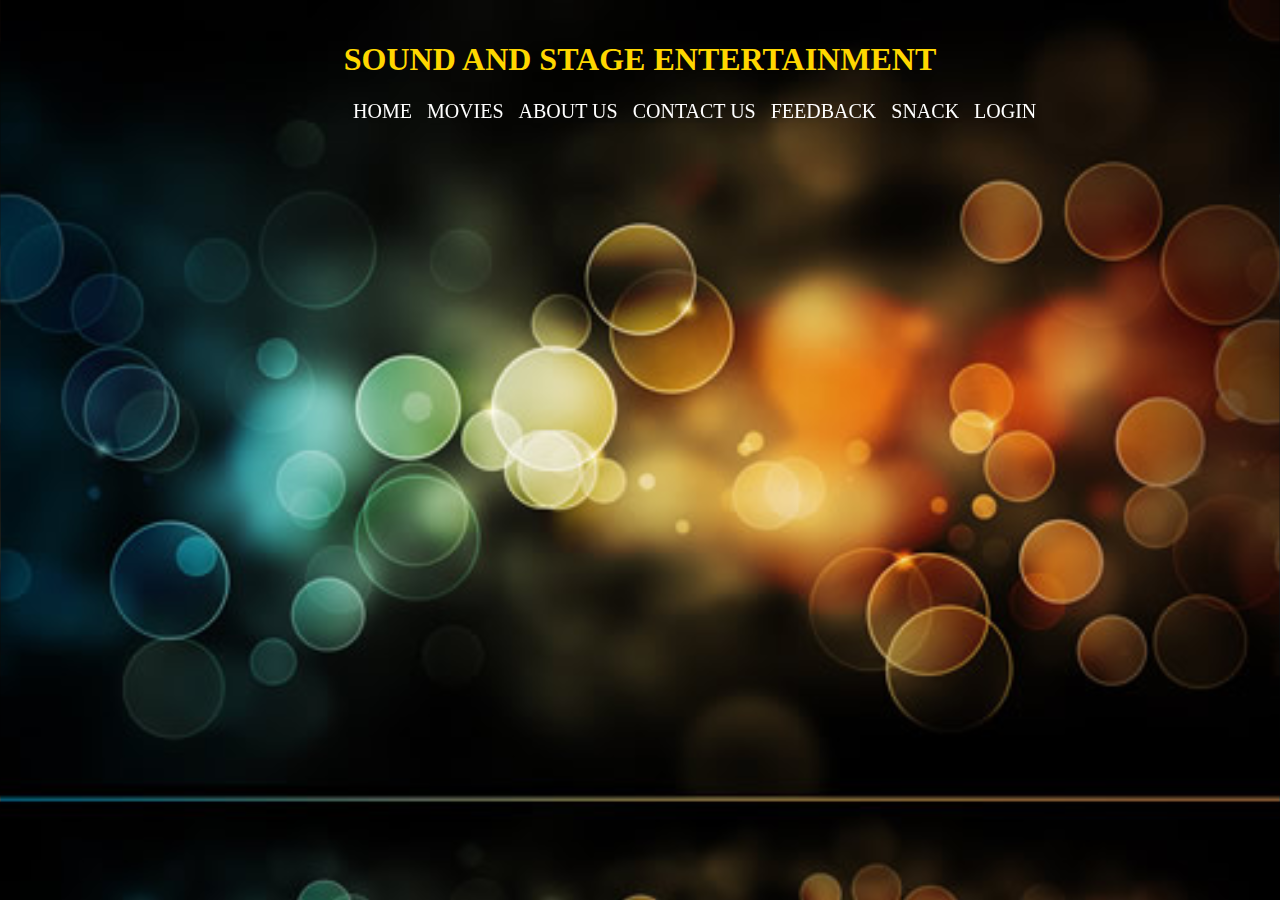
<file: web/index.html>
<!DOCTYPE html>
<!--
To change this license header, choose License Headers in Project Properties.
To change this template file, choose Tools | Templates
and open the template in the editor.
-->

      
<html>
    <head>
        <link type="text/css" rel="stylesheet" href="stylesheet.css"/>
        <title>SSE
        </title>
        <meta charset="UTF-8">
        <meta name="viewport" content="width=device-width, initial-scale=1.0">
    </head>
    <body>

        
        <div id="1" class="glow">
            
          <h1> SOUND AND STAGE ENTERTAINMENT</h1>
         
        </div>
        
            
        <div id="header">
            <div id="navbar">
                             
                <ul>
                <li><a class="glow" href="index.html" style="color: #FFFFFF">HOME</a></li>
                <li><a class="glow" href="Movies.html" style="color: #FFFFFF">MOVIES</a></li>
                <li><a class="glow" href="AboutUs.html" style="color: #FFFFFF">ABOUT US</a></li>
                <li><a class="glow" href="ContactUs.html" style="color: #FFFFFF" >CONTACT US</a></li>
                <li><a class="glow" href="Feedback.html" style="color: #FFFFFF">FEEDBACK</a></li>
                  <li><a class="glow" href="Snack.html" style="color: #FFFFFF">SNACK</a></li>          
                 <li><a class="glow" href="login.html" style="color: #FFFFFF">LOGIN</a></li>

            </ul>
            </div>
            </div>
        <marquee behaviour="alternate" width="1330px" height="400px">
        <img src="031-theatre-platea-ranks.jpg" height="500px" width="600px" />
        <img src="NewtonNHS-Theatre1_sma.jpg" height="500px" width="600px"/>
        <img src="2013-01-08_sss-friedman_075.jpg" height="500px" width="600px"/>
        <img src="sacramento-community-theator.jpg" height="500px" width="600px"/>
        <img src="final1.jpg" height="500px" width="600px"/>
        <img src="za_koenji_13.jpg" height="500px" width="600px"/>
        <img src="final-destination-animated-poster.gif" height="500px" width="600px"/>
        <img src="theatre-faces-1.jpg" height="500px" width="600px"/>
        <img src="harry-potter.jpg.png" height="500px" width="600px"/>

        
         </marquee>

    
        
    </body>
</html>
</file>
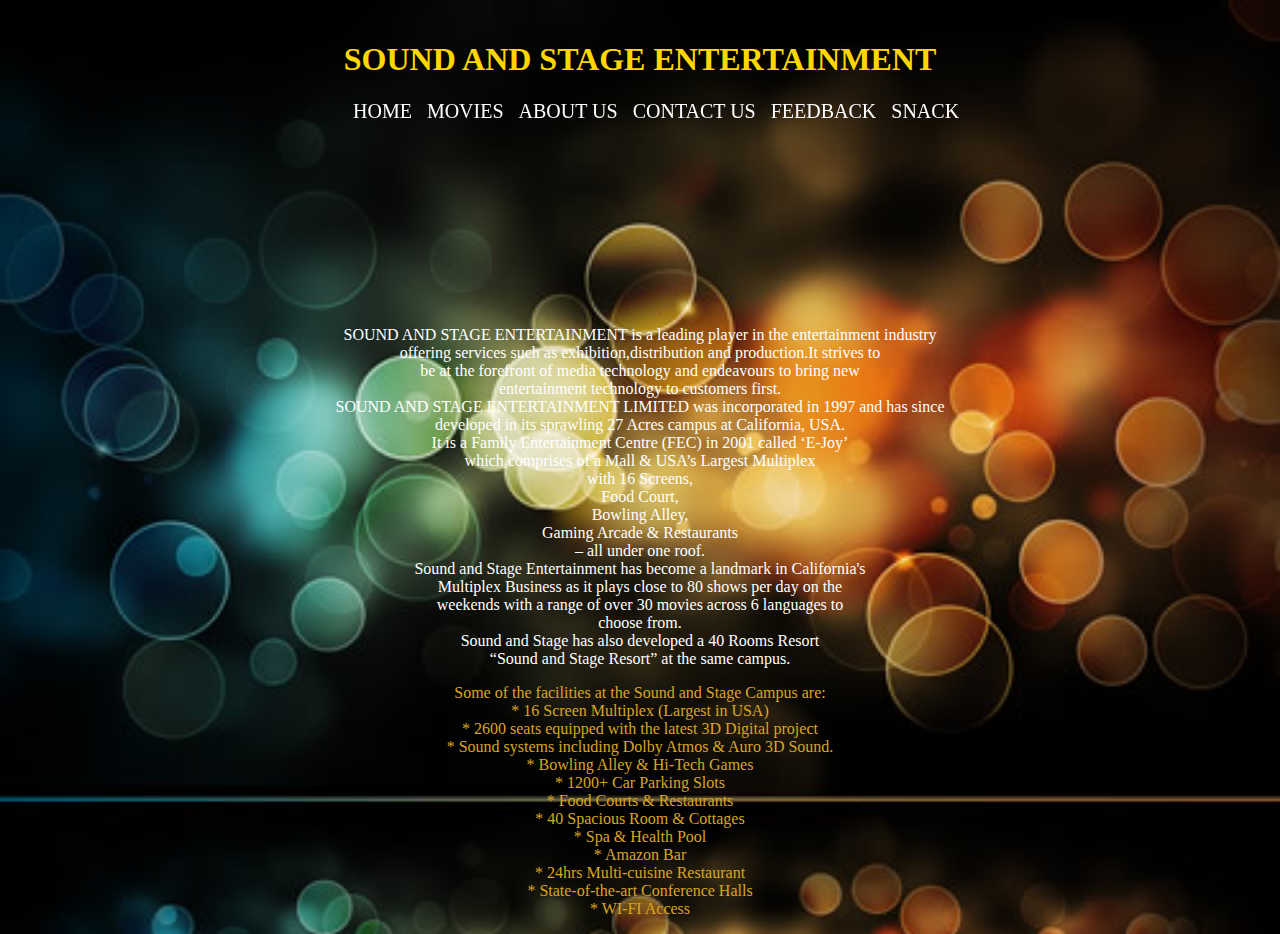
<file: web/AboutUs.html>
<!DOCTYPE html>
<!--
To change this license header, choose License Headers in Project Properties.
To change this template file, choose Tools | Templates
and open the template in the editor.
-->
<html>
    <head>
        <link rel="stylesheet" href="stylesheet.css" type="text/css"/>
 <title>ABOUT US</title>
        <meta charset="UTF-8">
        <meta name="viewport" content="width=device-width, initial-scale=1.0">
    </head>
    <body>
         <div id="1" class="glow">
            
          <h1> SOUND AND STAGE ENTERTAINMENT</h1>
         
        </div>
        
            
        <div id="header">
            <div id="navbar">
                             
                <ul>
                <li><a class="glow" href="index.html" style="color: #FFFFFF">HOME</a></li>
                <li><a class="glow" href="Movies.html" style="color: #FFFFFF">MOVIES</a></li>
                <li><a class="glow" href="AboutUs.html" style="color: #FFFFFF">ABOUT US</a></li>
                <li><a class="glow" href="ContactUs.html" style="color: #FFFFFF" >CONTACT US</a></li>
                <li><a class="glow" href="Feedback.html" style="color: #FFFFFF">FEEDBACK</a></li>
                            <li><a class="glow" href="Snack.html" style="color: #FFFFFF">SNACK</a></li>

            </ul>
            </div></div>
    <section>
        <div class="clear">&nbsp;</div>
        <p style="color:white;alignment-adjust:ideographic;text-align-last:center">
             SOUND AND STAGE ENTERTAINMENT is a leading player in the entertainment industry<br>
             offering services such as exhibition,distribution and production.It strives to <br>
             be at the forefront of media technology and endeavours to bring new <br>
             entertainment technology to customers first.<br>
             SOUND AND STAGE ENTERTAINMENT LIMITED was incorporated in 1997 and has since<br>
             developed in its sprawling 27 Acres campus at California, USA.<br>  
             It is a Family Entertainment Centre (FEC) in 2001 called ‘E-Joy’<br> 
             which comprises of a Mall & USA’s Largest Multiplex <br>
             with 16 Screens,<br>
             Food Court,<br>
             Bowling Alley,<br>
             Gaming Arcade & Restaurants<br>
             – all under one roof.<br>
             Sound and Stage Entertainment has become a landmark in California's <br> 
             Multiplex Business as it plays close to 80 shows per day on the <br>
             weekends with a range of over 30 movies across 6 languages to<br>
             choose from.<br>
             Sound and Stage has also developed a 40 Rooms Resort <br>
             “Sound and Stage Resort” at the same campus.<br></p>
        <p style="color:goldenrod;text-align-last:center">Some of the facilities at the Sound and Stage Campus are:<br>
        *  16 Screen Multiplex (Largest in USA)<br>
        * 2600 seats equipped with the latest 3D Digital project<br>
        * Sound systems including Dolby Atmos & Auro 3D Sound.<br>
        * Bowling Alley & Hi-Tech Games<br>
        * 1200+ Car Parking Slots<br>
        * Food Courts  & Restaurants<br>
        * 40 Spacious Room & Cottages<br>
        * Spa & Health Pool<br>
        * Amazon Bar<br>
        * 24hrs Multi-cuisine Restaurant<br>
        * State-of-the-art Conference Halls<br>
        * WI-FI Access<br>
        </p>
    </section></body>
</html>
</file>
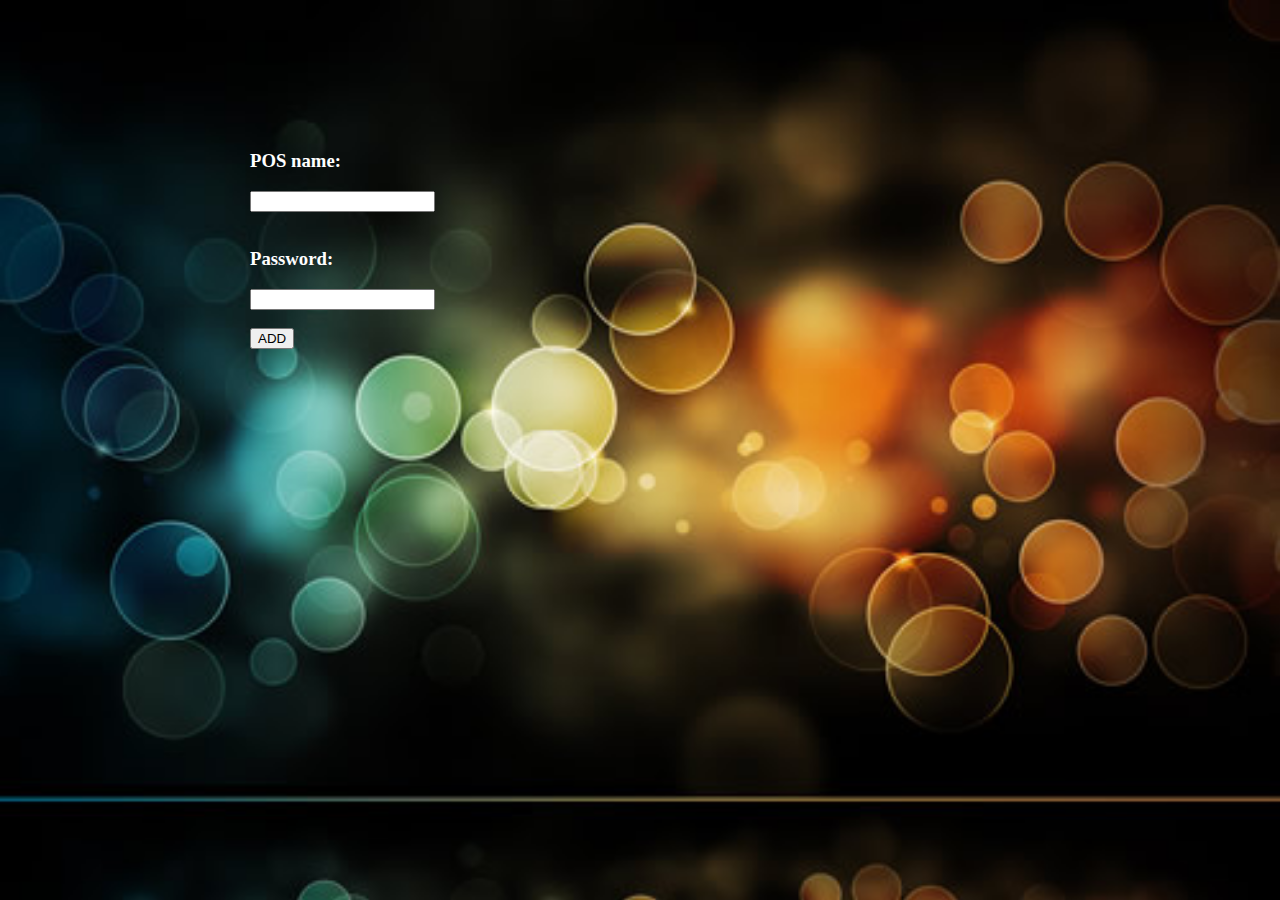
<file: web/addpos.html>
<!DOCTYPE html>
<!--
To change this license header, choose License Headers in Project Properties.
To change this template file, choose Tools | Templates
and open the template in the editor.
-->
<html>
    <head>
        <title>addpos</title>
        <link type="text/css" rel="stylesheet" href="stylesheet.css" />
         <link type="text/css" rel="stylesheet" href="css3.css"/>
        <meta charset="UTF-8">
        <meta name="viewport" content="width=device-width, initial-scale=1.0">
    </head>
    <body background="wallpaper-2.jpg">
        <div><form action="addposformread.jsp">
                <h3 style="color:white">POS name:</h3>
<input type="text" name="posname" >
<br>
<br>

<h3 style="color:white">Password:</h3>
<input type="password" name="pwd" >
<br><br>
<input type="submit" value="ADD">
</form></div>
    </body>
</html>
</file>
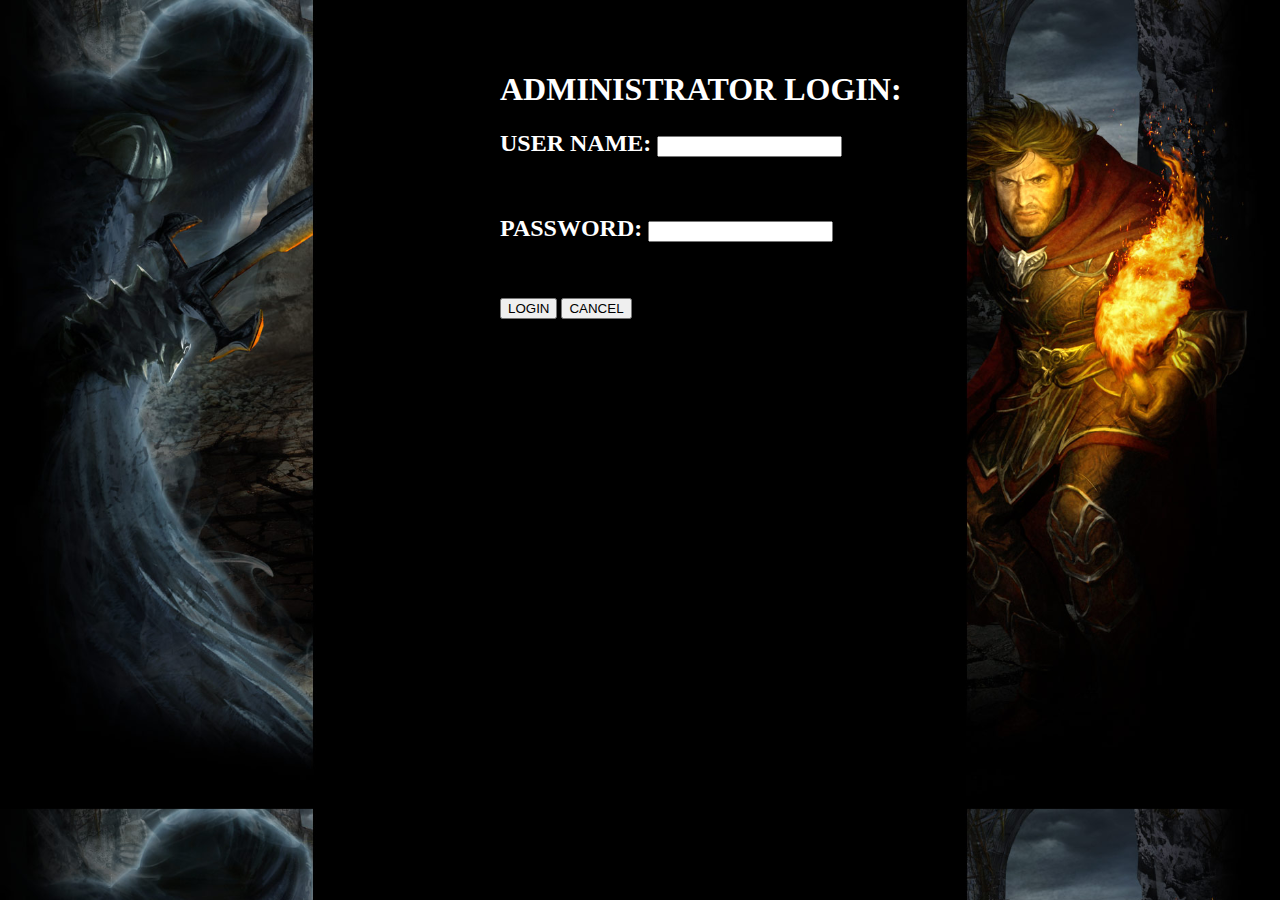
<file: web/adminlogin.html>
<!DOCTYPE html>
<!--
To change this license header, choose License Headers in Project Properties.
To change this template file, choose Tools | Templates
and open the template in the editor.
-->
<html>
    <head>
        <title>Admin Login</title>
        <link type="text/css" rel="stylesheet" href="adminlogin.css"/>
        <meta charset="UTF-8">
        <meta name="viewport" content="width=device-width, initial-scale=1.0">
    </head>
    <body><form action="admin" method="post">
        <h1><font color="white">ADMINISTRATOR LOGIN:</font></h1>
        
        <div id="4">
            <h2><font color="white">USER NAME: <input type="text" name="uname"></font>
           </h2>
            <br>
            <h2><font color="white">PASSWORD: <input type="password" name="pwd"></font></h2>
            
            
            
        </div>
        <br>
        <br>
        <input type="submit" value="LOGIN">
        
        
        
        <input type="submit" value="CANCEL">
        </form>
    </body>
</html>
</file>
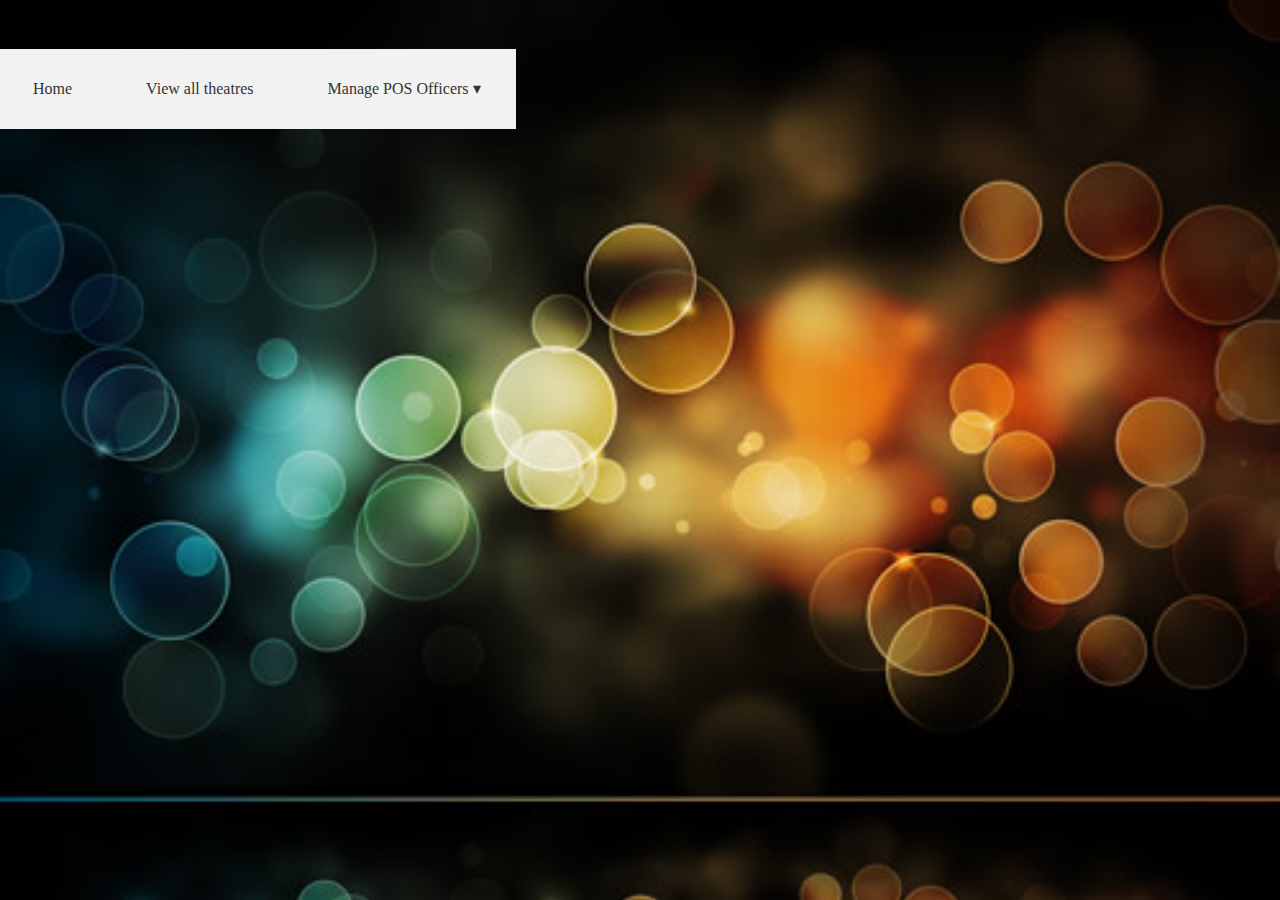
<file: web/adminoptions.html>
<!DOCTYPE html>
<html lang="en">
<head>
    <link rel="stylesheet" type="text/css" href="stylesheet.css" />
<meta charset="utf-8">
<title>Admin options</title>
<style type="text/css">
    ul{
        padding: 0;
        list-style: none;
        background: #f2f2f2;
        
    }
    ul li{
        display: inline-block;
        position: relative;
        line-height: 50px;
        text-align: left;
    }
    ul li a{
        display: block;
        padding: 10px 30px;
        color: #333;
        text-decoration: none;
    }
    ul li a:hover{
        color: white;
        background: black;
    }
    ul li ul.dropdown{
        min-width: 125px; /* Set width of the dropdown */
        background: black;
        display: none;
        position: absolute;
        z-index: 999;
        left: 0;
    }
    ul li:hover ul.dropdown{
        display: block;	/* Display the dropdown */
    }
    ul li ul.dropdown li{
        display: block;
    }
    #1{
        margin-top: 30px;
    }
</style>
</head>
<body background="wallpaper-2.jpg">
    <h3>Welcome Admin!!!</h3>
    <div id="1">
    <ul>
        <li><a href="index.html">Home</a></li>
        <li><a href="viewtheatre.jsp">View all theatres</a></li>
        <li>
            <a href="#">Manage POS Officers &#9662;</a>
            <ul class="dropdown">
                <li><a href="addpos.html">Add officer</a></li>
                <li><a href="delpos.html">Delete officer</a></li>
                <li><a href="viewpos.jsp">View all officers</a></li>
            </ul>
        </li>
      
    </ul></div>
    <p></p>
</body>
</html>
</file>
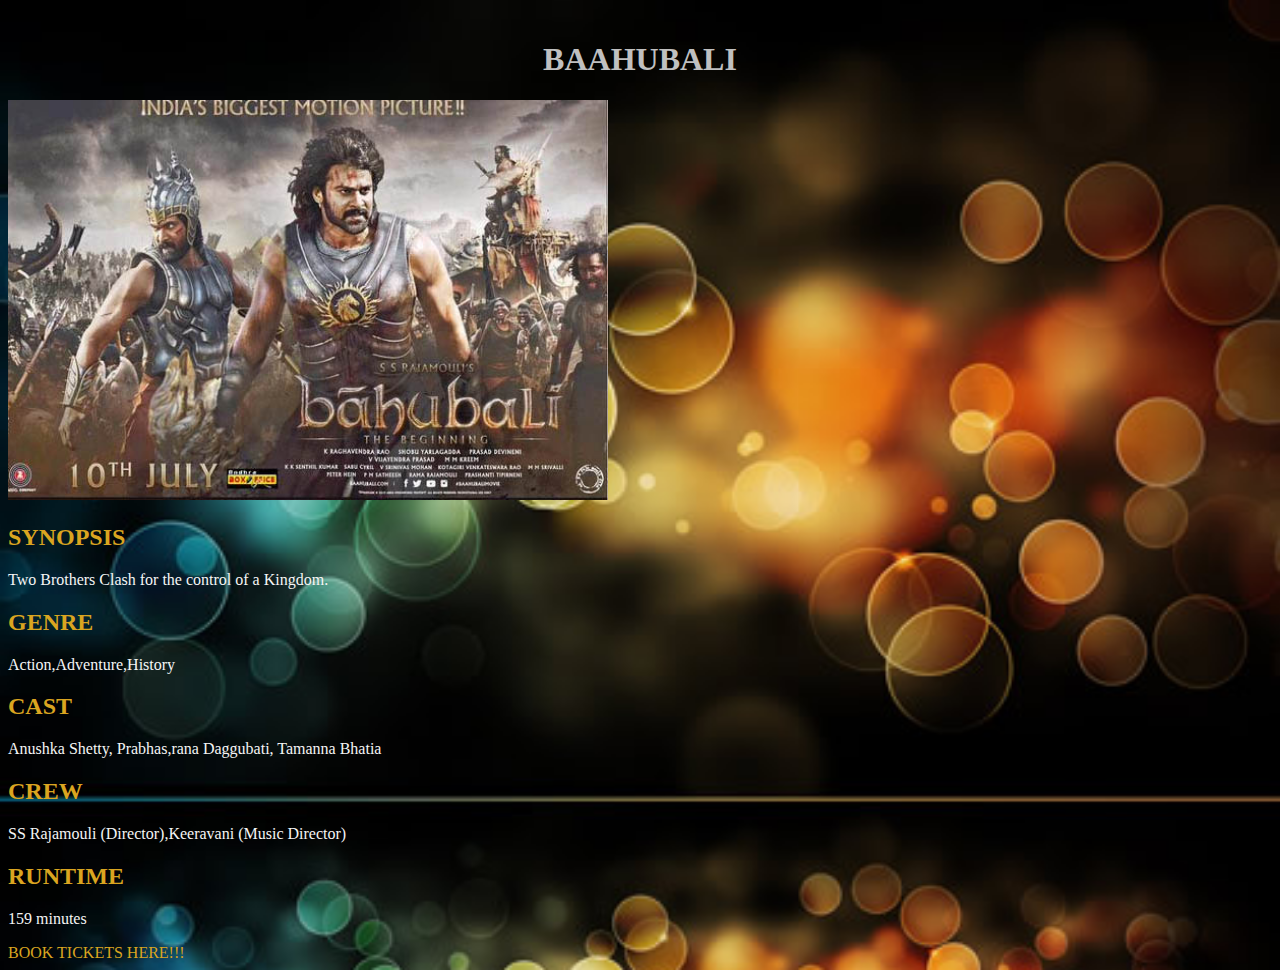
<file: web/bahubali.html>
<!DOCTYPE html>
<!--
To change this license header, choose License Headers in Project Properties.
To change this template file, choose Tools | Templates
and open the template in the editor.
-->
<html>
    <head> 
        <link rel="stylesheet" href="stylesheet.css" type="text/css"/>
        <title>TODO supply a title</title>
        <meta charset="UTF-8">
        <meta name="viewport" content="width=device-width, initial-scale=1.0">
    </head>
    <body>
        <h1 style="color:silver"><strong>BAAHUBALI</strong></h1>
        <img src="baahubali-movie-posters.jpg" alt="movie" height="400px" width="600px"/>
        <h2 style="color:goldenrod">SYNOPSIS</h2>
        <p style="color:whitesmoke">Two Brothers Clash for the control of a Kingdom.</p>
                <h2 style="color:goldenrod">GENRE</h2>
        <p style="color:whitesmoke">Action,Adventure,History</p>
                <h2 style="color:goldenrod">CAST</h2>
                <p style="color:whitesmoke">Anushka Shetty, Prabhas,rana Daggubati, Tamanna Bhatia</p>
                <h2 style="color:goldenrod">CREW</h2>
                <p style="color:whitesmoke">SS Rajamouli (Director),Keeravani (Music Director)</p>
                <h2 style="color:goldenrod">RUNTIME</h2>
                <p style="color:whitesmoke">159 minutes</p>
                <a style="color:goldenrod;text-decoration:none" href="seating.html">BOOK TICKETS HERE!!!</a>

    </body>
</html>
</file>
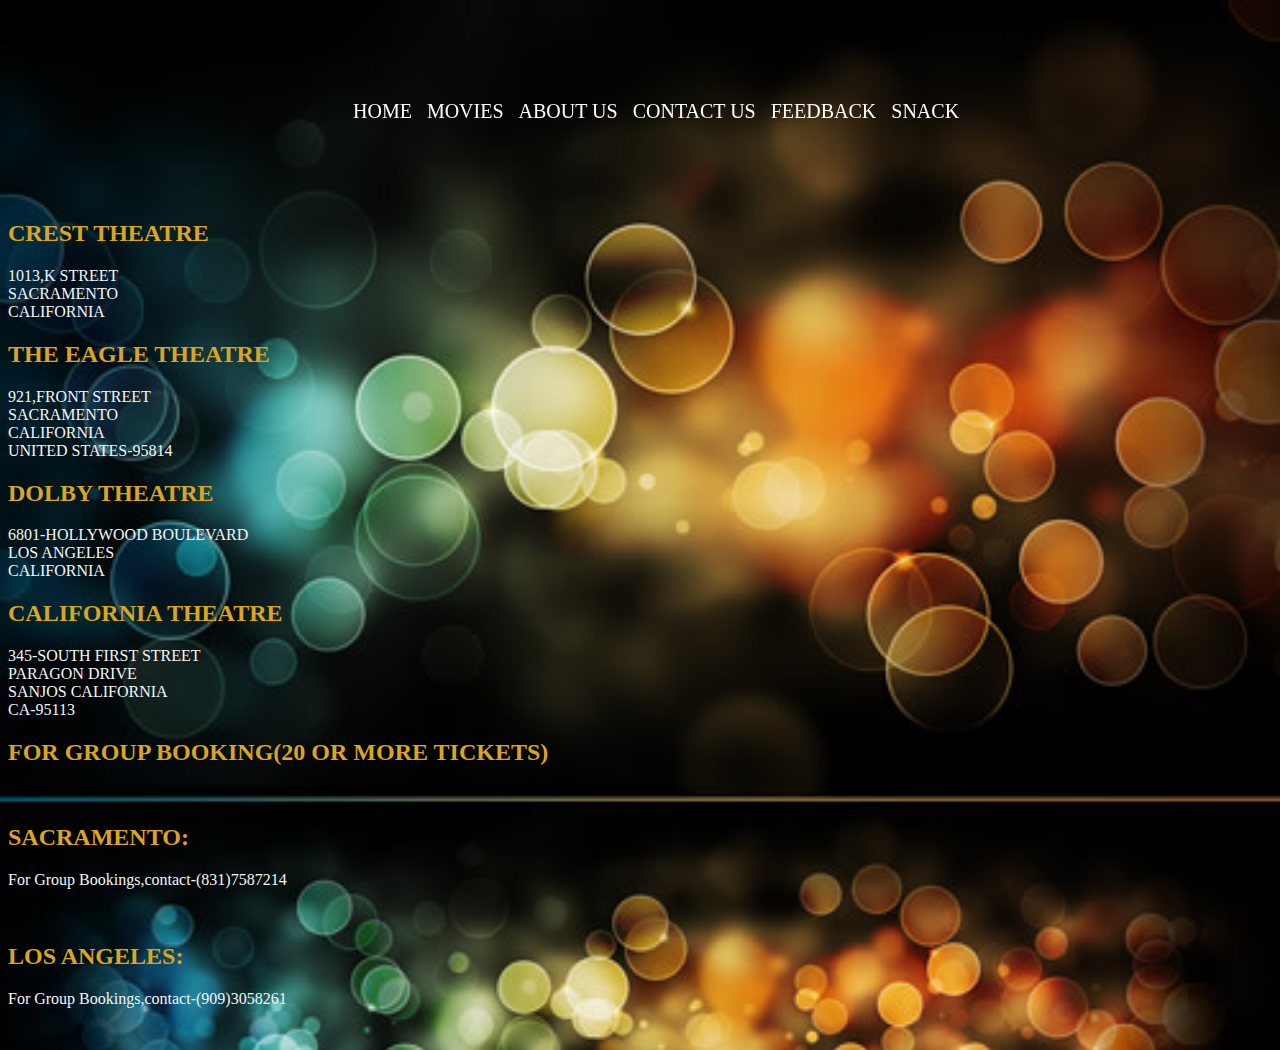
<file: web/ContactUs.html>
<!DOCTYPE html>
<!--
To change this license header, choose License Headers in Project Properties.
To change this template file, choose Tools | Templates
and open the template in the editor.
-->
<html>
    <head>        
        <link rel="stylesheet" href="stylesheet.css" type="text/css"/>
        <title>CONTACT US</title>
        <meta charset="UTF-8">
        <meta name="viewport" content="width=device-width, initial-scale=1.0">
    </head>
    <body>
        
            
        <div id="header">
            <div id="navbar">
                             
                <ul>
                <li><a class="glow" href="index.html" style="color: #FFFFFF">HOME</a></li>
                <li><a class="glow" href="Movies.html" style="color: #FFFFFF">MOVIES</a></li>
                <li><a class="glow" href="AboutUs.html" style="color: #FFFFFF">ABOUT US</a></li>
                <li><a class="glow" href="ContactUs.html" style="color: #FFFFFF" >CONTACT US</a></li>
                <li><a class="glow" href="Feedback.html" style="color: #FFFFFF">FEEDBACK</a></li>
                                        <li><a class="glow" href="Snack.html" style="color: #FFFFFF">SNACK</a></li>

                </ul>
            </div></div>
       
        <h2 style="color:goldenrod;padding-top:200px"><strong>CREST THEATRE</strong></h2>
        <p style="color:whitesmoke">1013,K STREET<br>
            SACRAMENTO<br>
            CALIFORNIA<br></p>
        <h2 style="color:goldenrod"><strong>THE EAGLE THEATRE</strong></h2>
        <p style="color:whitesmoke">921,FRONT STREET<br>
            SACRAMENTO<br>
            CALIFORNIA<br>
            UNITED STATES-95814<br></p>
        <h2 style="color:goldenrod"><strong>DOLBY THEATRE</strong></h2>
        <p style="color:whitesmoke">6801-HOLLYWOOD BOULEVARD<br>
            LOS ANGELES<br>
            CALIFORNIA<br></p>
        <h2 style="color:goldenrod"><strong>CALIFORNIA THEATRE</strong></h2>
        <p style="color:whitesmoke">345-SOUTH FIRST STREET<br>
            PARAGON DRIVE<br>
            SANJOS CALIFORNIA<br>
            CA-95113</p>
        <h2 style="color:goldenrod"><strong>FOR GROUP BOOKING(20 OR MORE TICKETS)</strong></h2><br>
            <h2 style="color:goldenrod"><strong> SACRAMENTO:</strong><br></h2>
        <p style="color:whitesmoke">For Group Bookings,contact-(831)7587214</p><br>
        <h2 style="color:goldenrod"><strong>LOS ANGELES:</strong><br></h2>
        <p style="color:whitesmoke">For Group Bookings,contact-(909)3058261</p><br>
         
    </body>
</html>
</file>
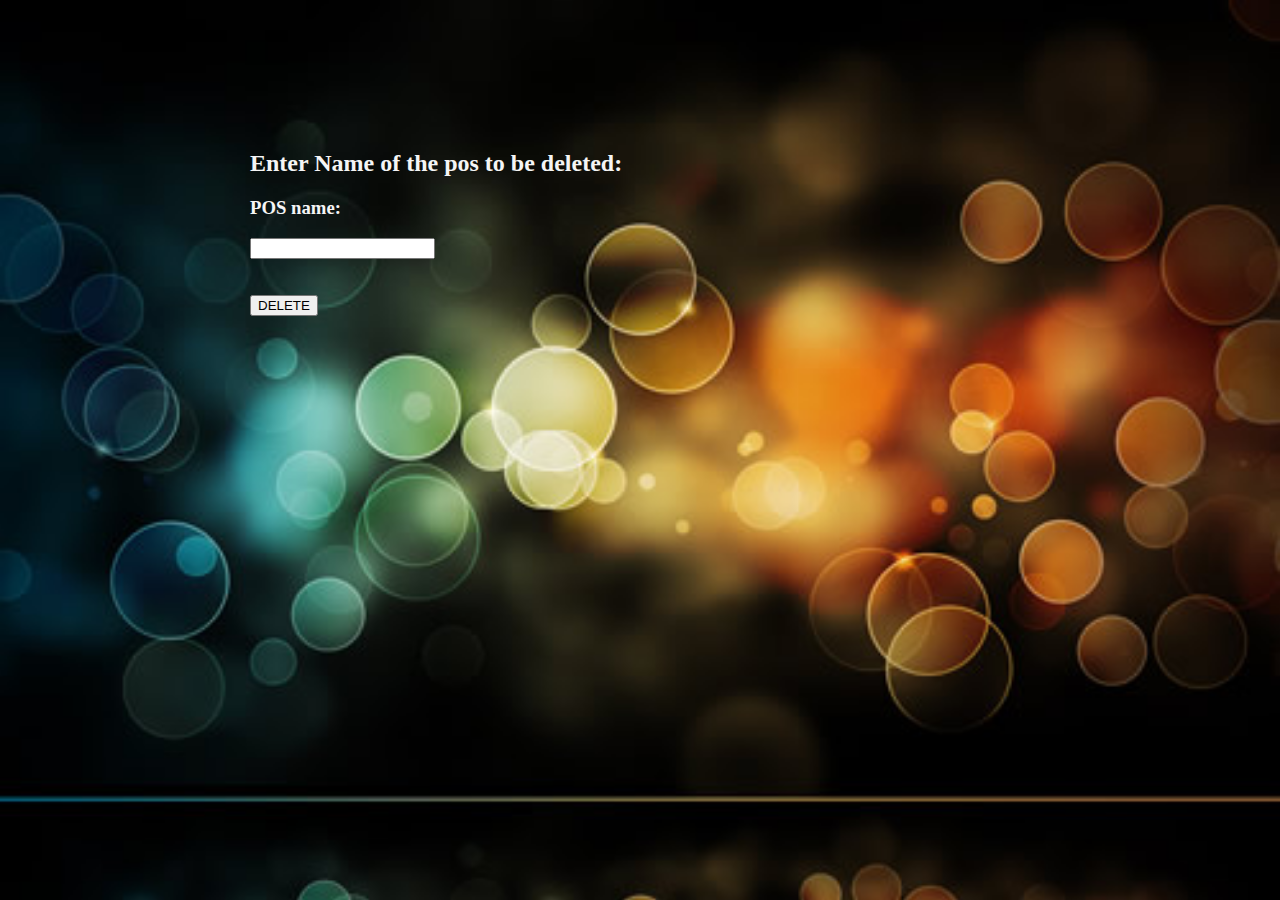
<file: web/delpos.html>
<!DOCTYPE html>
<!--
To change this license header, choose License Headers in Project Properties.
To change this template file, choose Tools | Templates
and open the template in the editor.
-->
<html>
    <head><link rel="stylesheet" type="text/css" href="stylesheet.css" />
        <title>deletepos</title>
        
         <link type="text/css" rel="stylesheet" href="css3.css"/>
        <meta charset="UTF-8">
        <meta name="viewport" content="width=device-width, initial-scale=1.0">
    </head>
    <body background="wallpaper-2.jpg">
        <h2 style="color:whitesmoke">Enter Name of the pos to be deleted:</h2>
        <div><form action="delpos.jsp">
                <h3 style="color:whitesmoke">POS name:</h3>
<input type="text" name="posname" >
<br>
<br>

<br>
<input type="submit" value="DELETE">
</form></div>
    </body>
</html>
</file>
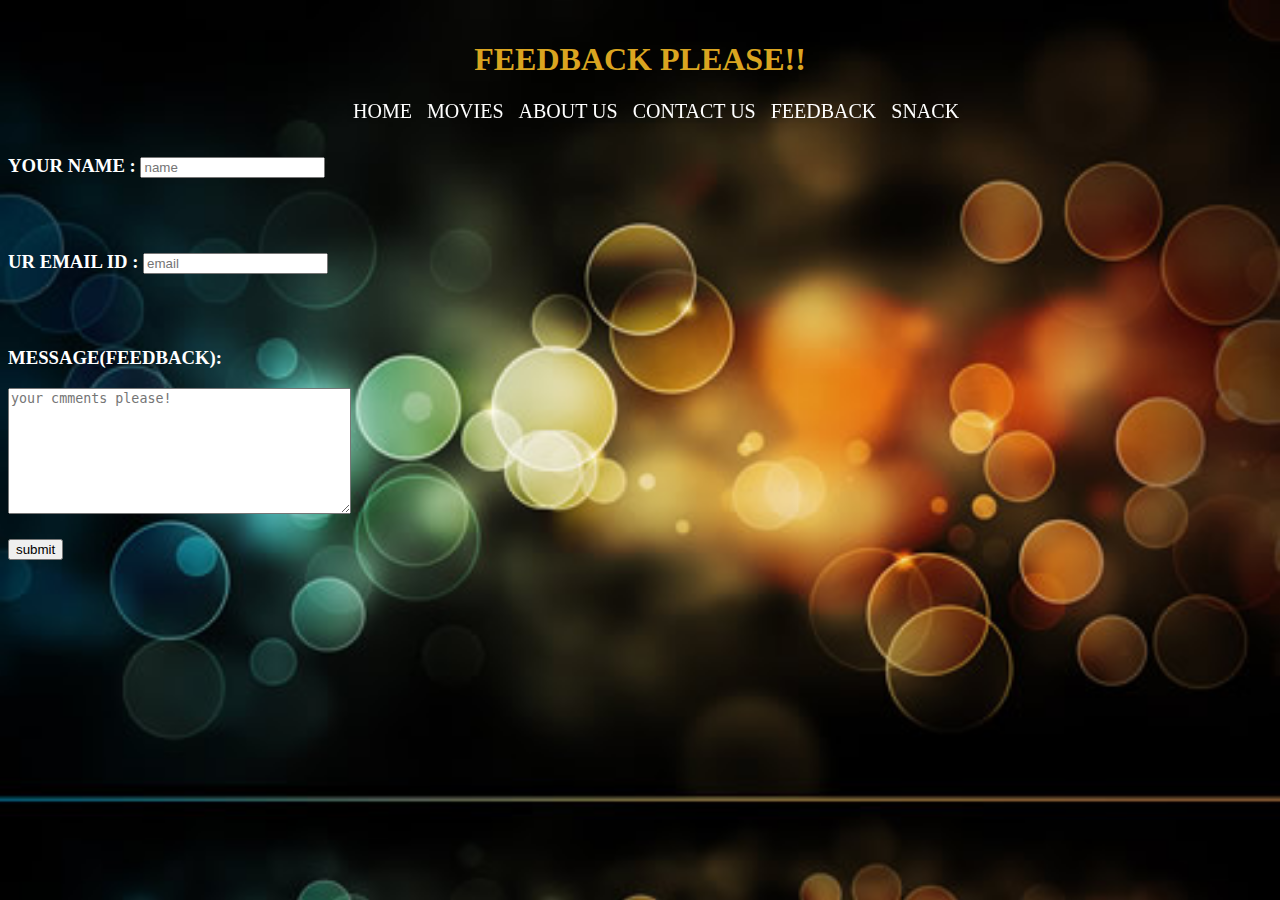
<file: web/Feedback.html>
<!DOCTYPE html>
<!--
To change this license header, choose License Headers in Project Properties.
To change this template file, choose Tools | Templates
and open the template in the editor.
-->
<html>
    <head>  
        <link rel="stylesheet" href="stylesheet.css" type="text/css"/>

        <title>FEEDBACK</title>
        <meta charset="UTF-8">
        <meta name="viewport" content="width=device-width, initial-scale=1.0">
    </head>
    <body>
        <div id="header">
            <div id="navbar">
                             
                <ul>
                <li><a class="glow" href="index.html" style="color: #FFFFFF">HOME</a></li>
                <li><a class="glow" href="Movies.html" style="color: #FFFFFF">MOVIES</a></li>
                <li><a class="glow" href="AboutUs.html" style="color: #FFFFFF">ABOUT US</a></li>
                <li><a class="glow" href="ContactUs.html" style="color: #FFFFFF" >CONTACT US</a></li>
                <li><a class="glow" href="Feedback.html" style="color: #FFFFFF">FEEDBACK</a></li>
                                        <li><a class="glow" href="Snack.html" style="color: #FFFFFF">SNACK</a></li>

                </ul>
            </div></div>
        <form action="serv1" method="post">
            <h1 style="color:goldenrod;font-family:Sans Seriff" >FEEDBACK PLEASE!!</h1><br><br>
            <h3 style="color:white"          ><strong>YOUR  NAME                                              :</strong>                 <input type="text" name="name" placeholder="name" required/></h3><br><br>
            <h3 style="color:white"><strong> UR EMAIL ID                                          :</strong>                     <input type="email" name="email" placeholder="email" required /></h3><br><br>
            <h3 style="color:white"><strong> MESSAGE(FEEDBACK):</strong></h3>     <textarea rows="8" cols="40" name="feedbak" placeholder="your cmments please!" required></textarea>
        <h3><input type="submit" value="submit" /></h3>
        </form>
    </body>
</html>
</file>
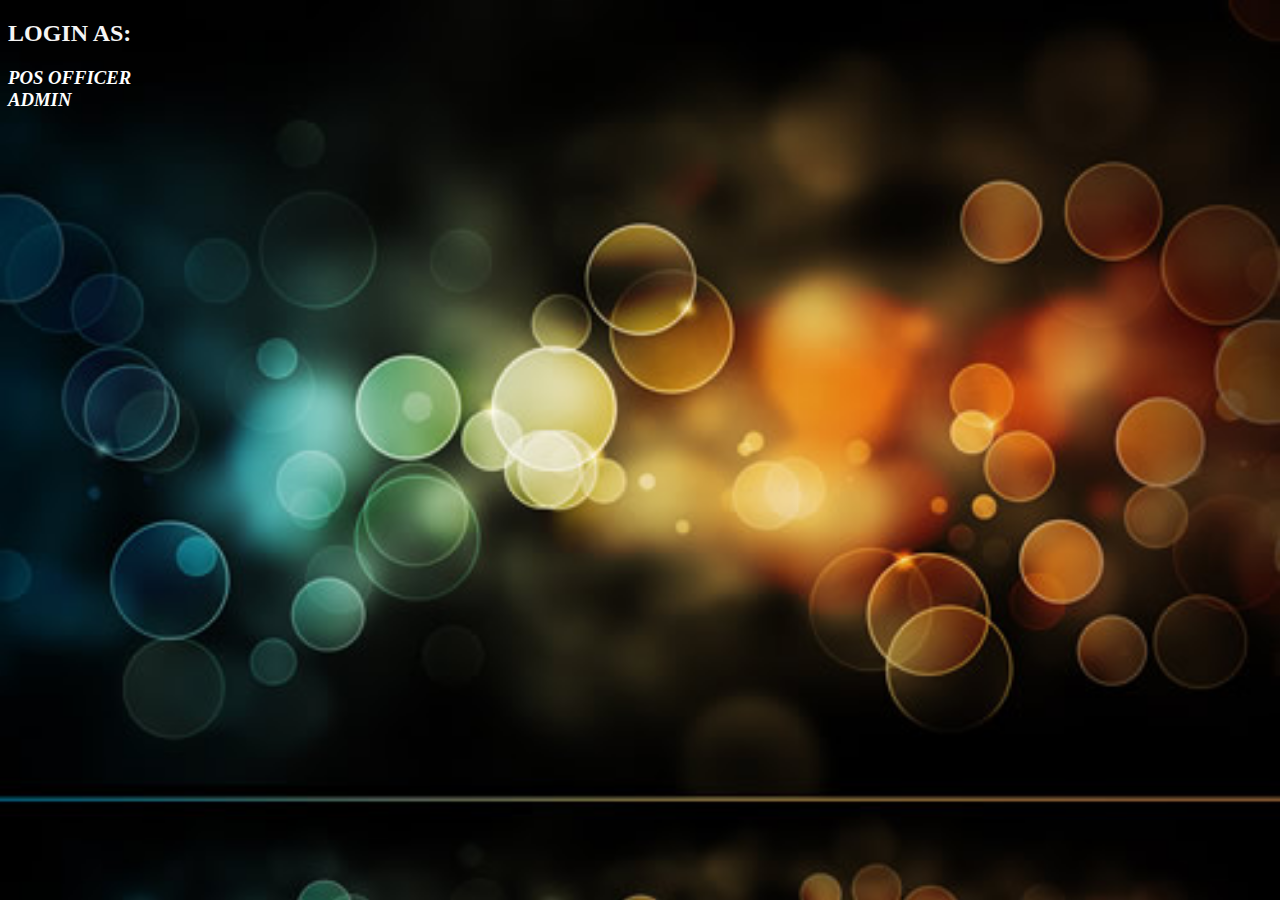
<file: web/login.html>
<!DOCTYPE html>
<!--
To change this license header, choose License Headers in Project Properties.
To change this template file, choose Tools | Templates
and open the template in the editor.
-->
<html>
    <head>
        <link rel="stylesheet" type="text/css" href="stylesheet.css" />
        <title>TODO supply a title</title>
        <meta charset="UTF-8">
        <meta name="viewport" content="width=device-width, initial-scale=1.0">
    </head>
    <body>
        <div id="5">   
        <h2 style="color:whitesmoke">LOGIN AS:</h2>
                    <h3>
                        <a class="glow"  style="color: #FFFFFF" href="poslogin.html"> <em>    POS OFFICER</em></a><br>
                        
                        <a class="glow"  style="color: #FFFFFF" href="adminlogin.html"> <em>   ADMIN</em></a>
                    </h3>
            
           
           
    </div>
    </body>
</html>
</file>
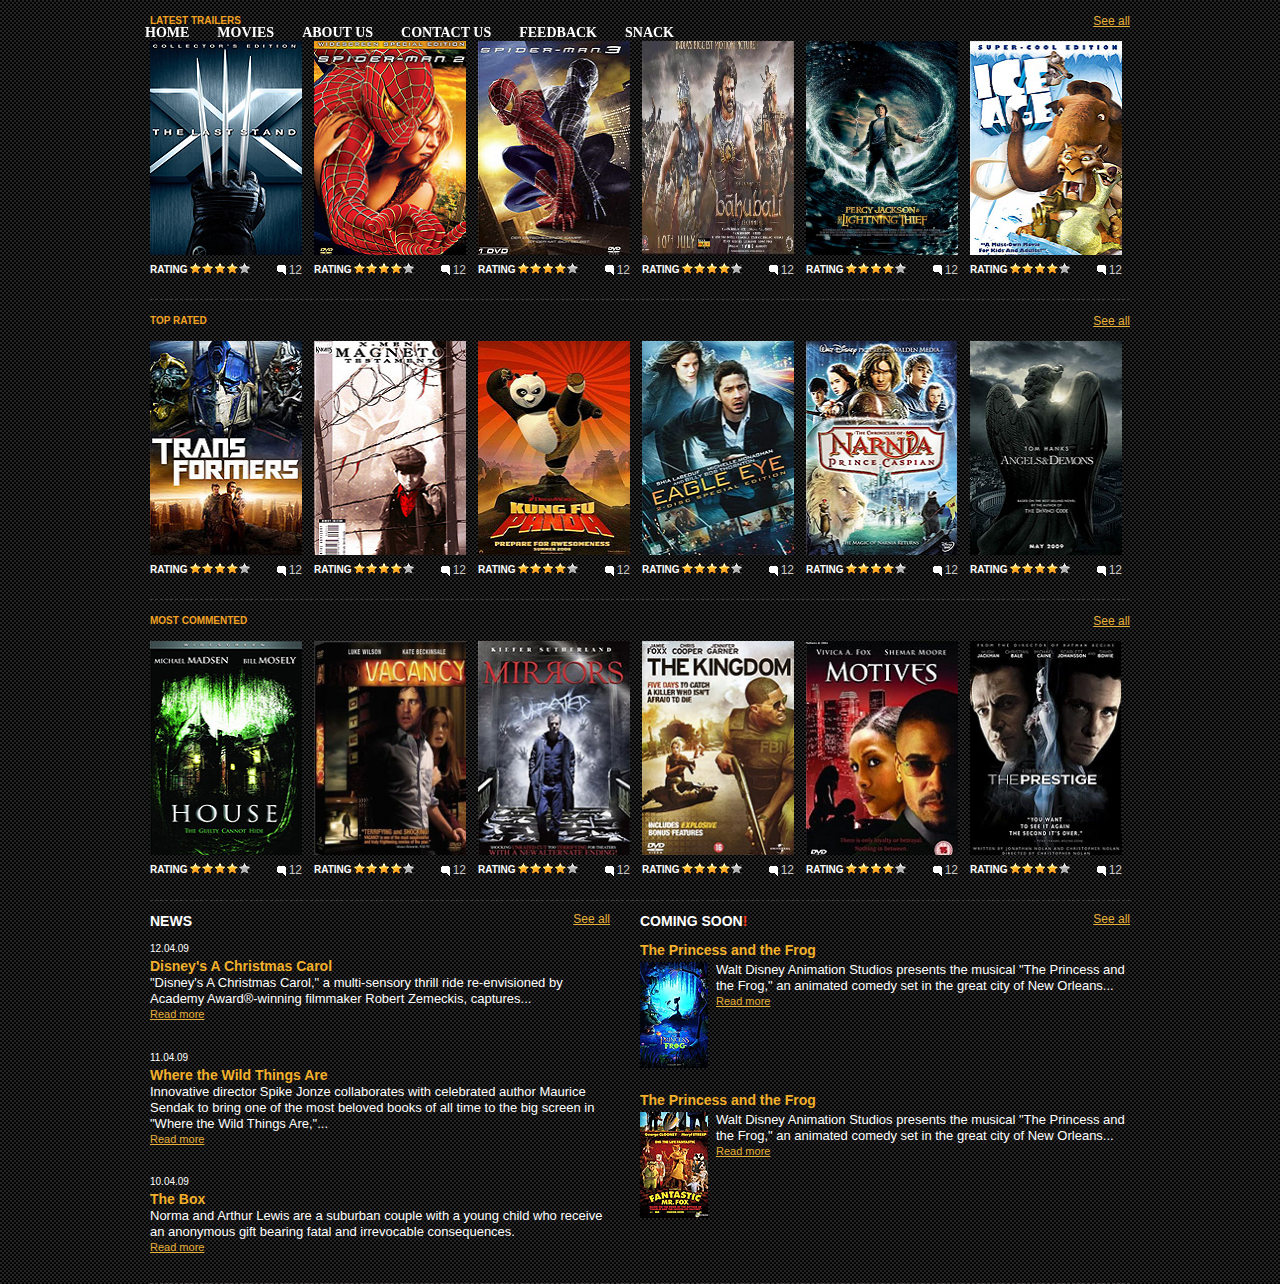
<file: web/Movies.html>
<!--
To change this license header, choose License Headers in Project Properties.
To change this template file, choose Tools | Templates
and open the template in the editor.
-->
<html>
<head>
    <link rel="stylesheet" href="stylesheet.css" type="text/css"/>
 <link rel="stylesheet" href="style.css" type="text/css" media="all" />
 <script type="text/javascript" src="jquery-1.4.2.min.js"></script>
	<script type="text/javascript" src="jquery-func.js"></script>
	<title>MOVIES</title>
	<meta http-equiv="Content-type" content="text/html; charset=utf-8" />
	        
	<!--[if IE 6]>
		<link rel="stylesheet" href="css/ie6.css" type="text/css" media="all" />
	<![endif]-->
	
</head>
<body>
<div id="shell">
	
		<div id="header">
            <div id="navbar">
                             
                <ul>
                <li><a class="glow" href="index.html" style="color: #FFFFFF">HOME</a></li>
                <li><a class="glow" href="Movies.html" style="color: #FFFFFF">MOVIES</a></li>
                <li><a class="glow" href="AboutUss.html" style="color: #FFFFFF">ABOUT US</a></li>
                <li><a class="glow" href="ContactUs.html" style="color: #FFFFFF" >CONTACT US</a></li>
             <li><a class="glow" href="Feedback.html" style="color: #FFFFFF">FEEDBACK</a></li>
                            <li><a class="glow" href="Snack.html" style="color: #FFFFFF">SNACK</a></li>

            </ul>
            </div></div>
		
		
		
	
	<!-- end Header -->
	
	<!-- Main -->
	<div id="main">
		<!-- Content -->
		<div id="content">

			<!-- Box -->
			<div class="box">
				<div class="head">
					<h2>LATEST TRAILERS</h2>
					<p class="text-right"><a href="#">See all</a></p>
				</div>

				<!-- Movie -->
				<div class="movie">
					
					<div class="movie-image">
						
						<a class="glow" href="seating.html"><span class="play"><span class="name">X-MAN</span></span><img src="movie1.jpg" alt="movie" /></a>
					</div>
						
					<div class="rating">
						<p>RATING</p>
						<div class="stars">
							<div class="stars-in">
								
							</div>
						</div>
						<span class="comments">12</span>
					</div>
				</div>
				<!-- end Movie -->
				
				<!-- Movie -->
				<div class="movie">
					<div class="movie-image">
						<a class="glow" href="seating.html"><span class="play"><span class="name">SPIDER MAN 2</span></span><img src="movie2.jpg" alt="movie" /></a>
					</div>
					<div class="rating">
						<p>RATING</p>
						<div class="stars">
							<div class="stars-in">
								
							</div>
						</div>
						<span class="comments">12</span>
					</div>
				</div>
				<!-- end Movie -->
				
				<!-- Movie -->
				<div class="movie">
					<div class="movie-image">
						<a class="glow" href="seating.html"><span class="play"><span class="name">SPIDER MAN 3</span></span><img src="movie3.jpg" alt="movie" /></a>
					</div>
					<div class="rating">
						<p>RATING</p>
						<div class="stars">
							<div class="stars-in">
								
							</div>
						</div>
						<span class="comments">12</span>
					</div>
				</div>
				<!-- end Movie -->
				
				<!-- Movie -->
				<div class="movie">
					<div class="movie-image">
						<a class="glow"  href="bahubali.html"><span class="play"><span class="name">BAHUBALI</span></span><img src="baahubali-movie-posters.jpg" alt="movie" /></a>
					</div>
					<div class="rating">
						<p>RATING</p>
						<div class="stars">
							<div class="stars-in">
								
							</div>
						</div>
						<span class="comments">12</span>
					</div>
				</div>
				<!-- end Movie -->
				
				<!-- Movie -->
				<div class="movie">
					<div class="movie-image">
						<a class="glow" href="seating.html"><span class="play"><span class="name"></span>THE LIGHTNING THIEF</span><img src="index_01.jpg" alt="movie" /></a>
					</div>
					<div class="rating">
						<p>RATING</p>
						<div class="stars">
							<div class="stars-in">
								
							</div>
						</div>
						<span class="comments">12</span>
					</div>
				</div>
				<!-- end Movie -->
				
				<!-- Movie -->
				<div class="movie last">
					<div class="movie-image">
						<a class="glow" href="seating.html"><span class="play"><span class="name">ICE AGE</span></span><img src="movie6.jpg" alt="movie" /></a>
					</div>
					<div class="rating">
						<p>RATING</p>
						<div class="stars">
							<div class="stars-in">
								
							</div>
						</div>
						<span class="comments">12</span>
					</div>
				</div>
				<!-- end Movie -->
				<div class="cl">&nbsp;</div>
			</div>
			<!-- end Box -->
			
			<!-- Box -->
			<div class="box">
				<div class="head">
					<h2>TOP RATED</h2>
					<p class="text-right"><a href="#">See all</a></p>
				</div>

				<!-- Movie -->
				<div class="movie">
					<div class="movie-image">
						<a class="glow" href="seating.html"><span class="play"><span class="name">TRANSFORMERS</span></span><img src="movie7.jpg" alt="movie" /></a>
					</div>	
					<div class="rating">
						<p>RATING</p>
						<div class="stars">
							<div class="stars-in">
								
							</div>
						</div>
						<span class="comments">12</span>
					</div>
				</div>
				<!-- end Movie -->
				
				<!-- Movie -->
				<div class="movie">
					<div class="movie-image">
						<a class="glow" href="seating.html"><span class="play"><span class="name">MAGNETO</span></span><img src="movie8.jpg" alt="movie" /></a>
					</div>
					<div class="rating">
						<p>RATING</p>
						<div class="stars">
							<div class="stars-in">
								
							</div>
						</div>
						<span class="comments">12</span>
					</div>
				</div>
				<!-- end Movie -->
				
				<!-- Movie -->
				<div class="movie">
					<div class="movie-image">
						<a class="glow" href="seating.html"><span class="play"><span class="name">KUNG FU PANDA</span></span><img src="movie9.jpg" alt="movie" /></a>
					</div>	
					<div class="rating">
						<p>RATING</p>
						<div class="stars">
							<div class="stars-in">
								
							</div>
						</div>
						<span class="comments">12</span>
					</div>
				</div>
				<!-- end Movie -->
				
				<!-- Movie -->
				<div class="movie">
					<div class="movie-image">
						<a class="glow" href="seating.html"><span class="play"><span class="name">EAGLE EYE</span></span><img src="movie10.jpg" alt="movie" /></a>
					</div>
					<div class="rating">
						<p>RATING</p>
						<div class="stars">
							<div class="stars-in">
								
							</div>
						</div>
						<span class="comments">12</span>
					</div>
				</div>
				<!-- end Movie -->
				
				<!-- Movie -->
				<div class="movie">
					<div class="movie-image">
						<a class="glow" href="seating.html"><span class="play"><span class="name">NARNIA</span></span><img src="movie11.jpg" alt="movie" /></a>
					</div>
					<div class="rating">
						<p>RATING</p>
						<div class="stars">
							<div class="stars-in">
								
							</div>
						</div>
						<span class="comments">12</span>
					</div>
				</div>
				<!-- end Movie -->
				
				<!-- Movie -->
				<div class="movie last">
					<div class="movie-image">
						<a class="glow" href="seating.html"><span class="play"><span class="name">ANGELS &amp; DEMONS</span></span><img src="movie12.jpg" alt="movie" /></a>
					</div>	
					<div class="rating">
						<p>RATING</p>
						<div class="stars">
							<div class="stars-in">
								
							</div>
						</div>
						<span class="comments">12</span>
					</div>
				</div>
				<!-- end Movie -->
				<div class="cl">&nbsp;</div>
			</div>
			<!-- end Box -->
			
			<!-- Box -->
			<div class="box">
				<div class="head">
					<h2>MOST COMMENTED</h2>
					<p class="text-right"><a href="#">See all</a></p>
				</div>

				<!-- Movie -->
				<div class="movie">
					<div class="movie-image">
						<a class="glow" href="seating.html"><span class="play"><span class="name">HOUSE</span></span><img src="movie13.jpg" alt="movie" /></a>
					</div>
					<div class="rating">
						<p>RATING</p>
						<div class="stars">
							<div class="stars-in">
								
							</div>
						</div>
						<span class="comments">12</span>
					</div>
				</div>
				<!-- end Movie -->
				
				<!-- Movie -->
				<div class="movie">
					<div class="movie-image">
						<a class="glow" href="seating.html"><span class="play"><span class="name">VACANCY</span></span><img src="movie14.jpg" alt="movie" /></a>
					</div>	
					<div class="rating">
						<p>RATING</p>
						<div class="stars">
							<div class="stars-in">
								
							</div>
						</div>
						<span class="comments">12</span>
					</div>
				</div>
				<!-- end Movie -->
				
				<!-- Movie -->
				<div class="movie">
					<div class="movie-image">
						<a class="glow" href="seating.html"><span class="play"><span class="name">MIRRORS</span></span><img src="movie15.jpg" alt="movie" /></a>
					</div>	
					<div class="rating">
						<p>RATING</p>
						<div class="stars">
							<div class="stars-in">
								
							</div>
						</div>
						<span class="comments">12</span>
					</div>
				</div>
				<!-- end Movie -->
				
				<!-- Movie -->
				<div class="movie">
					<div class="movie-image">
						<a class="glow" href="seating.html"><span class="play"><span class="name">THE KINGDOM</span></span><img src="movie16.jpg" alt="movie" /></a>
					</div>	
					<div class="rating">
						<p>RATING</p>
						<div class="stars">
							<div class="stars-in">
								
							</div>
						</div>
						<span class="comments">12</span>
					</div>
				</div>
				<!-- end Movie -->
				
				<!-- Movie -->
				<div class="movie">
					<div class="movie-image">
						<a class="glow" href="seating.html"><span class="play"><span class="name">MOTIVES</span></span><img src="movie17.jpg" alt="movie" /></a>
					</div>	
					<div class="rating">
						<p>RATING</p>
						<div class="stars">
							<div class="stars-in">
								
							</div>
						</div>
						<span class="comments">12</span>
					</div>
				</div>
				<!-- end Movie -->
				
				<!-- Movie -->
 				<div class="movie last">
 					<div class="movie-image">
						<a class="glow" href="seating.html"><span class="play"><span class="name">THE PRESTIGE</span></span><img src="movie18.jpg" alt="movie" /></a>
					</div>	
					<div class="rating">
						<p>RATING</p>
						<div class="stars">
							<div class="stars-in">
								
							</div>
						</div>
						<span class="comments">12</span>
					</div>
				</div>
				<!-- end Movie -->
				<div class="cl">&nbsp;</div>
			</div>
			<!-- end Box -->
			
		</div>
		<!-- end Content -->

		<!-- NEWS -->
		<div id="news">
			<div class="head">
				<h3>NEWS</h3>
				<p class="text-right"><a href="#">See all</a></p>
			</div>
			
			<div class="content">
				<p class="date">12.04.09</p>
				<h4>Disney's A Christmas Carol</h4>
				<p>&quot;Disney's A Christmas Carol,&quot; a multi-sensory thrill ride re-envisioned by Academy Award&reg;-winning filmmaker Robert Zemeckis, captures... </p>
				<a href="#">Read more</a>
			</div>
			<div class="content">
				<p class="date">11.04.09</p>
				<h4>Where the Wild Things Are</h4>
				<p>Innovative director Spike Jonze collaborates with celebrated author Maurice Sendak to bring one of the most beloved books of all time to the big screen in &quot;Where the Wild Things Are,&quot;...</p>
				<a href="#">Read more</a>
			</div>
			<div class="content">
				<p class="date">10.04.09</p>
				<h4>The Box</h4>
				<p>Norma and Arthur Lewis are a suburban couple with a young child who receive an anonymous gift bearing fatal and irrevocable consequences.</p>
				<a href="#">Read more</a>
			</div>
		</div>
		<!-- end NEWS -->
		
		<!-- Coming -->
		<div id="coming">
			<div class="head">
				<h3>COMING SOON<strong>!</strong></h3>
				<p class="text-right"><a href="#">See all</a></p>
			</div>
			<div class="content">
				<h4>The Princess and the Frog </h4>
					<a href="#"><img src="coming-soon1.jpg" alt="coming soon" /></a>
				<p>Walt Disney Animation Studios presents the musical "The Princess and the Frog," an animated comedy set in the great city of New Orleans...</p>
				<a href="#">Read more</a>
			</div>
			<div class="cl">&nbsp;</div>
			<div class="content">
				<h4>The Princess and the Frog </h4>
					<a href="#"><img src="coming-soon2.jpg" alt="coming soon" /></a>
				<p>Walt Disney Animation Studios presents the musical "The Princess and the Frog," an animated comedy set in the great city of New Orleans...</p>
				<a href="#">Read more</a>
			</div>
			
		</div>
		<!-- end Coming -->
		<div class="cl">&nbsp;</div>
	</div>
	<!-- end Main -->

</div>
<!-- end Shell -->
</body>
</html>
</file>
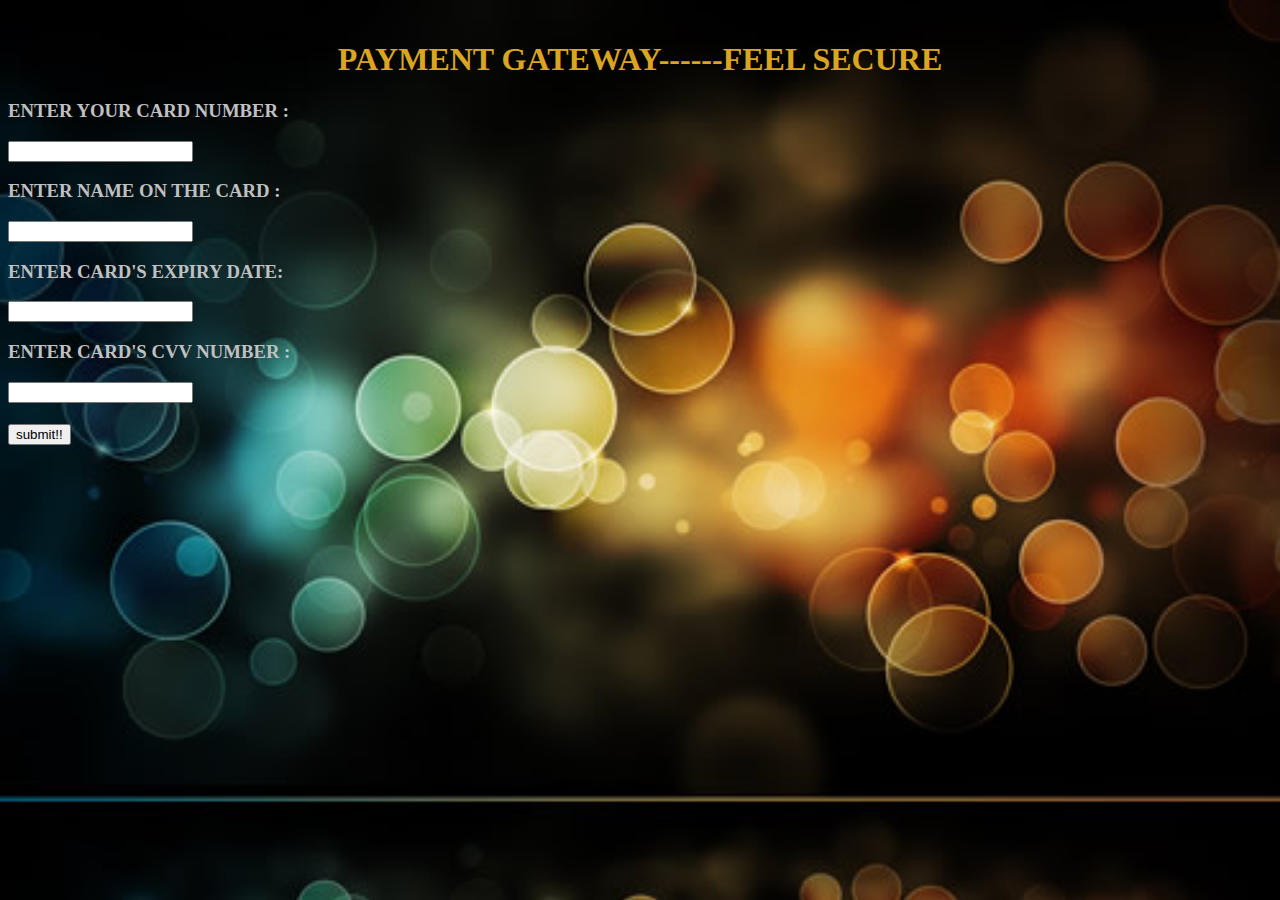
<file: web/payment.html>
<!DOCTYPE html>
<!--
To change this license header, choose License Headers in Project Properties.
To change this template file, choose Tools | Templates
and open the template in the editor.
-->
<html>
    <head>
         <link type="text/css" rel="stylesheet" href="stylesheet.css"/>
        <title>PAYMENT</title>
        <meta charset="UTF-8">
        <meta name="viewport" content="width=device-width, initial-scale=1.0">
        <script type="text/javascript">
            function validate(){
                    var regex=/^[0-9]+ $/;
                var num=document.getElementById('cn').value; 
              //alert(num.length);
             if(isNaN(num)||(num.length !==16)){
                alert("enter a valid card number");
                document.getElementById('cn').focus();
                return false;
                 }
                
                
         
            var name=/^[a-zA-Z]+$/;
            var cnam=document.getElementById('cname');
            if(!name.test(cnam.value)){
                alert("enter proper name");
                return false;
            }
            
        var exdate=document.getElementById('exp').value;
        var exp=/^[0-9][0-9][/][0-1][0-9][/][0-9][0-9][0-9][0-9]+$/;
         if(!exp.test(exdate)){
             alert("enter in dd/mm/yr format");
        return false; 
        }   
        var cno=document.getElementById('cvv');
        var cvvv=/^[\d]+$/;
        if(cno.length!==3){
            alert("enter valid cvv number");
            return false;
        }
        return true;}
            </script>
    </head>
    <body><form name="myform" action="gateway" method="post">
        <h1 style="color:goldenrod"><strong>PAYMENT GATEWAY------FEEL SECURE</strong></h1>

        <h3 style="color:silver"><strong> ENTER YOUR CARD NUMBER  :</strong></h3><input id="cn" type="text" name="cardno" onblur="validate();" required/>
        <h3 style="color:silver"><strong> ENTER NAME ON THE CARD  :</strong></h3><input id="cname" type="text" name="cardname" onblur="validate();" required/>
        <h3 style="color:silver"><strong> ENTER CARD'S EXPIRY DATE:</strong></h3><input id="exp" type="text" name="cardexp" onblur="validate();"  required/>
        <h3 style="color:silver"><strong> ENTER CARD'S CVV NUMBER :</strong></h3><input id="cvv" type="text" name="cardcvv" onblur="validate();" required/>
        <h3 style="color:goldenrod"><strong> <button>submit!!</button></strong></h3>
        </form>
    </body>
</html>
</file>
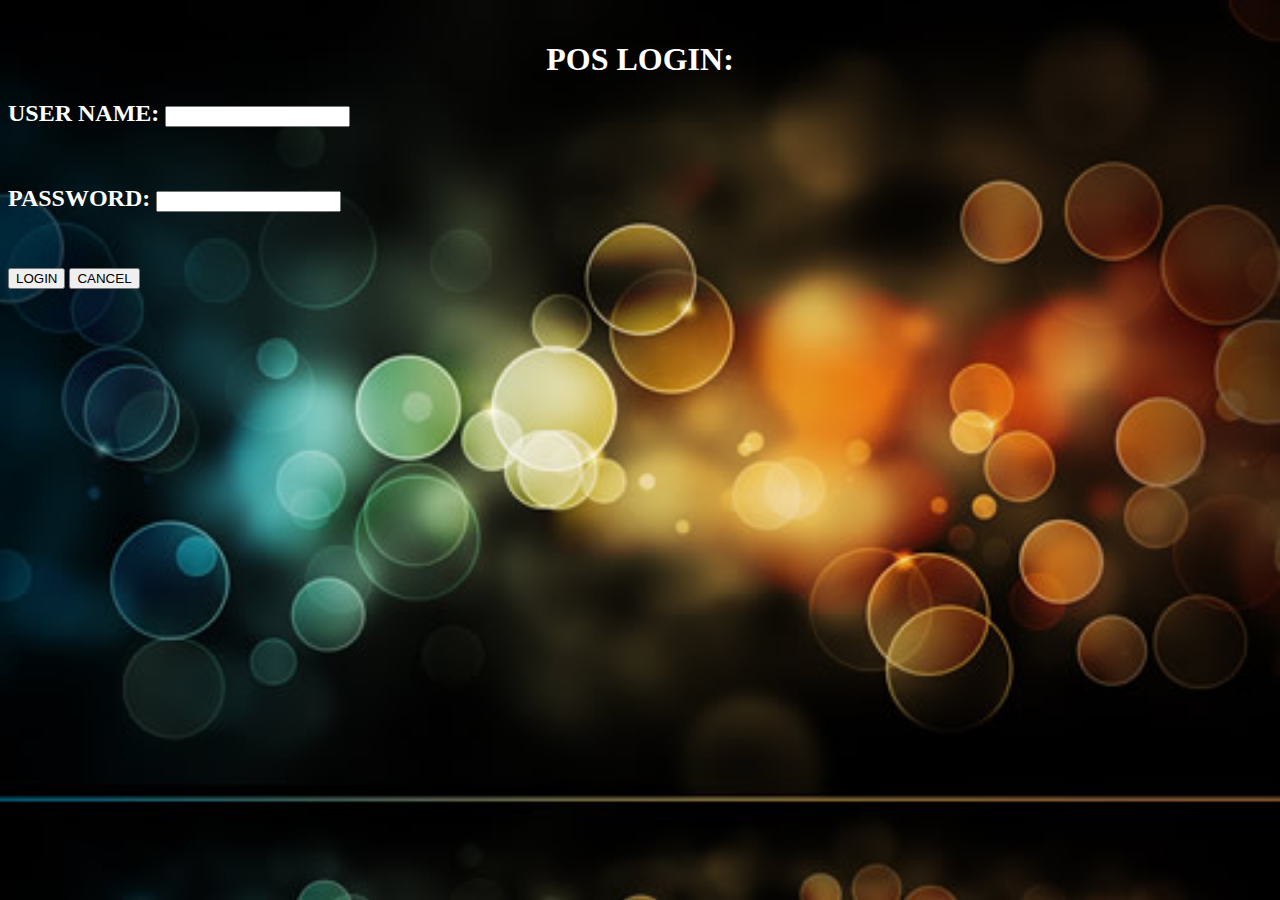
<file: web/poslogin.html>
<!DOCTYPE html>
<!--
To change this license header, choose License Headers in Project Properties.
To change this template file, choose Tools | Templates
and open the template in the editor.
-->
<html>
    <head>
        <title>pos Login</title>
        <link type="text/css" rel="stylesheet" href="stylesheet.css"/>
        <meta charset="UTF-8">
        <meta name="viewport" content="width=device-width, initial-scale=1.0">
    </head>
    <body>
         <form action="pos" method="post">
        <h1><font color="white">POS LOGIN:</font></h1>
        
        <div id="4">
            <h2><font color="white">USER NAME: <input type="text" name="uname"></font>
           </h2>
            <br>
            <h2><font color="white">PASSWORD: <input type="password" name="pwd"></font></h2>
            
            
            
       
        <br>
        <br>
        <input type="submit" value="LOGIN">
        <input type="submit" value="CANCEL"></div>
        </form>
    </body>
</html>
</file>
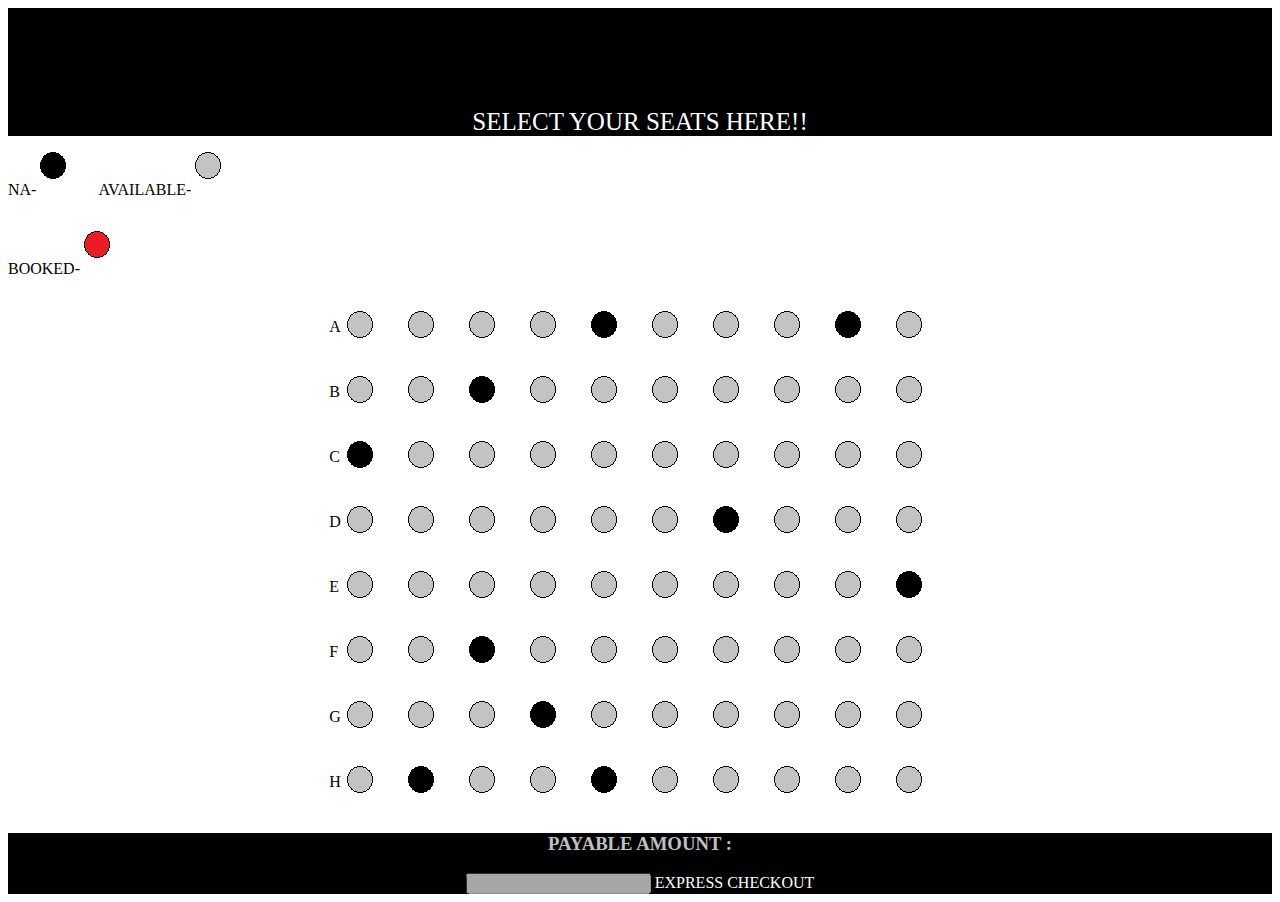
<file: web/seating.html>
<!DOCTYPE html>
<!--
To change this license header, choose License Headers in Project Properties.
To change this template file, choose Tools | Templates
and open the template in the editor.
-->
<html>
    <head>
        <link rel="stylesheet" type="text/css" href="seat.css" />
        <title>TODO supply a title</title>
        <meta charset="UTF-8">
        <meta name="viewport" content="width=device-width, initial-scale=1.0">
        <script type="text/javascript">
            var count=0;
            function book(id){
                var img=document.getElementById(id);
               // alert(img);
               if(img.innerHTML.indexOf("avail.png") !== -1){
                   document.getElementById(id).innerHTML="<img src='booked.png' />";
                   count++;
                  // alert("ifloop count="+count);
               }
               else{
                   document.getElementById(id).innerHTML="<img src='avail.png' />";
                   count--;
                  // alert("else loop count="+count);
               }
                  var amtt=count*100;
                  alert(amtt);
                  document.getElementById("amt").value=amtt;
            }
       
        </script>
    </head>
    <body><form name="mydata">
        <div style=" background-color: black;padding-top:100px; color:white; text-align:center; font-size:25px;">
           
            SELECT YOUR SEATS HERE!!</div>
        <div> NA-<img src="notavail.png" alt="notavail.png" /> AVAILABLE-<img src="avail.png" alt="avail.png"/><p>BOOKED-<img src="booked.png" alt="avail.png" /></p></div>
        <table align="center" cellspacing="0px">
            <tr>
                <td>A</td>
                <td id="A1" onclick="book('A1');"><img alt="avail.png" src="avail.png" /></td>
                <td id="A2" onclick="book('A2');"><img src="avail.png" alt="avail.png" /></td>
                <td id="A3" onclick="book('A3');"><img src="avail.png" alt="avail.png" /></td>
                <td id="A4" onclick="book('A4');"><img src="avail.png" alt="avail.png" /></td>
                <td id="A5"><img src="notavail.png" alt="avail.png" /></td>
                <td id="A6" onclick="book('A6');"><img src="avail.png" alt="avail.png" /></td>
                <td id="A7" onclick="book('A7');"><img src="avail.png" alt="avail.png" /></td>
                <td id="A8" onclick="book('A8');"><img src="avail.png" alt="avail.png" /></td>
                <td id="A9"><img src="notavail.png" alt="avail.png" /></td>
                <td id="A10" onclick="book('A10');"><img src="avail.png" alt="avail.png" /></td>
            </tr>
            <tr><td>B</td>
                <td id="B1" onclick="book('B1');"><img src="avail.png" alt="avail.png"/></td>
                <td id="B2" onclick="book('B2');"><img src="avail.png" alt="avail.png"/></td>
                <td id="B3"><img src="notavail.png" alt="notavail.png"/></td>
                <td id="B4" onclick="book('B4');"><img src="avail.png" alt="avail.png" /></td>
                <td id="B5" onclick="book('B5');"><img src="avail.png" alt="avail.png"/></td>
                <td id="B6" onclick="book('B6');"><img src="avail.png" alt="avail.png"/></td>
                <td id="B7" onclick="book('B7');"><img src="avail.png" alt="avail.png"/></td>
                <td id="B8" onclick="book('B8');"><img src="avail.png" alt="avail.png"/></td>
                <td id="B9" onclick="book('B9');"><img src="avail.png" alt="avail.png"/></td>
                <td id="B10" onclick="book('B10');"><img src="avail.png" alt="avail.png"/></td>
            </tr>
             <tr><td>C</td>
                <td id="C1"><img src="notavail.png" alt="notavail.png"/></td>
                <td id="C2" onclick="book('C2');"><img src="avail.png" alt="avail.png"/></td>
                <td id="C3" onclick="book('C3');"><img src="avail.png" alt="avail.png"/></td>
                <td id="C4" onclick="book('C4');"><img src="avail.png" alt="avail.png"/></td>
                <td id="C5" onclick="book('C5');"><img src="avail.png" alt="avail.png"/></td>
                <td id="C6" onclick="book('C6');"><img src="avail.png" alt="avail.png"/></td>
                <td id="C7" onclick="book('C7');"><img src="avail.png" alt="avail.png"/></td>
                <td id="C8" onclick="book('C8');"><img src="avail.png" alt="avail.png"/></td>
                <td id="C9" onclick="book('C9');"><img src="avail.png" alt="avail.png"/></td>
                <td id="C10" onclick="book('C10');"><img src="avail.png" alt="avail.png"/></td>
            </tr>
            
             <tr><td>D</td>
                <td id="D1" onclick="book('D1');"><img src="avail.png" alt="avail.png" /></td>
                <td id="D2" onclick="book('D2');"><img src="avail.png" alt="avail.png" /></td>
                <td id="D3" onclick="book('D3');"><img src="avail.png" alt="avail.png" /></td>
                <td id="D4" onclick="book('D4');"><img src="avail.png" alt="avail.png" /></td>
                <td id="D5" onclick="book('D5');"><img src="avail.png" alt="avail.png" /></td>
                <td id="D6" onclick="book('D6');"><img src="avail.png" alt="avail.png" /></td>
                <td id="D7"><img src="notavail.png" alt="notavail.png" /></td>
                <td id="D8" onclick="book('D8');"><img src="avail.png" alt="avail.png" /></td>
                <td id="D9" onclick="book('D9');"><img src="avail.png" alt="avail.png" /></td>
                <td id="D10" onclick="book('D10');"><img src="avail.png" alt="avail.png" /></td>
            </tr>
             <tr><td>E</td>
                <td id="E1" onclick="book('E1');"><img src="avail.png" alt="avail.png"/></td>
                <td id="E2" onclick="book('E2');"><img src="avail.png" alt="avail.png"/></td>
                <td id="E3" onclick="book('E3');"><img src="avail.png" alt="avail.png"/></td>
                <td id="E4" onclick="book('E4');"><img src="avail.png" alt="avail.png"/></td>
                <td id="E5" onclick="book('E5');"><img src="avail.png" alt="avail.png"/></td>
                <td id="E6" onclick="book('E6');"><img src="avail.png" alt="avail.png"/></td>
                <td id="E7" onclick="book('E7');"><img src="avail.png" alt="avail.png"/></td>
                <td id="E8" onclick="book('E8');"><img src="avail.png" alt="avail.png"/></td>
                <td id="E9" onclick="book('E9');"><img src="avail.png" alt="avail.png"/></td>
                <td id="E10"><img src="notavail.png" alt="notavail.png"/></td>
            </tr>
             <tr><td>F</td>
                <td id="F1" onclick="book('F1');"><img src="avail.png" alt="avail.png"/></td>
                <td id="F2" onclick="book('F2');"><img src="avail.png" alt="avail.png"/></td>
                <td id="F3" onclick="book('F3');"><img src="notavail.png" alt="notavail.png" /></td>
                <td id="F4" onclick="book('F4');"><img src="avail.png" alt="avail.png" /></td>
                <td id="F5" onclick="book('F5');"><img src="avail.png" alt="avail.png"/></td>
                <td id="F6" onclick="book('F6');"><img src="avail.png" alt="avail.png"/></td>
                <td id="F7" onclick="book('F7');"><img src="avail.png" alt="avail.png"/></td>
                <td id="F8" onclick="book('F8');"><img src="avail.png" alt="avail.png"/></td>
                <td id="F9" onclick="book('F9');"><img src="avail.png" alt="avail.png"/></td>
                <td id="F10" onclick="book('F10');"><img src="avail.png" alt="avail.png"/></td>
            </tr>
             <tr><td>G</td>
                <td id="G1" onclick="book('G1');"><img src="avail.png" alt="avail.png"/></td>
                <td id="G2" onclick="book('G2');"><img src="avail.png" alt="avail.png"/></td>
                <td id="G3" onclick="book('G3');"><img src="avail.png" alt="avail.png"/></td>
                <td id="G4"><img src="notavail.png" alt="notavail.png"/></td>
                <td id="G5" onclick="book('G5');"><img src="avail.png" alt="avail.png"/></td>
                <td id="G6" onclick="book('G6');"><img src="avail.png" alt="avail.png"/></td>
                <td id="G7" onclick="book('G7');"><img src="avail.png" alt="avail.png"/></td>
                <td id="G8" onclick="book('G8');"><img src="avail.png" alt="avail.png"/></td>
                <td id="G9" onclick="book('G9');"><img src="avail.png" alt="avail.png"/></td>
                <td id="G10" onclick="book('G10');"><img src="avail.png" alt="avail.png"/></td>
            </tr>
             <tr style="column-gap:2px "><td>H</td>
                <td id="H1" onclick="book('H1');"><img src="avail.png" alt="avail.png"/></td>
                <td id="H2"><img src="notavail.png" alt="notavail.png"/></td>
                <td id="H3" onclick="book('H3');"><img src="avail.png" alt="avail.png"/></td>
                <td id="H4" onclick="book('H4');"><img src="avail.png" alt="avail.png"/></td>
                <td id="H5"><img src="notavail.png" alt="notavail.png"/></td>
                <td id="H6" onclick="book('H6');"><img src="avail.png" alt="avail.png"/></td>
                <td id="H7" onclick="book('H7');"><img src="avail.png" alt="avail.png"/></td>
                <td id="H8" onclick="book('H8');"><img src="avail.png" alt="avail.png"/></td>
                <td id="H9" onclick="book('H9');"><img src="avail.png" alt="avail.png"/></td>
                <td id="H10" onclick="book('H10');"><img src="avail.png" alt="avail.png"/></td>
            </tr>
        </table>
            
        <div style=" background-color: black; color:white; text-align:center">
                      <h3 style="color:silver"><strong>PAYABLE AMOUNT :</strong></h3><input id="amt" type="text" name="amount"  disabled />
                      <a style="text-decoration:none;color:white" href="payment.html"> EXPRESS CHECKOUT</a></div>
        </form>     
        
    </body>
</html>
</file>
<file: web/stylesheet.css>
/*
To change this license header, choose License Headers in Project Properties.
To change this template file, choose Tools | Templates
and open the template in the editor.
*/
/* 
    Created on : 10 Jul, 2015, 5:45:28 PM
    Author     : N.S.SANTHYA
*/

                h1{
                    font-family: Verdana;
                    text-align: center;
                    padding-top: 20px;
                    font-weight: bold;
                    color: #FFD700;
                    
                }
                
                body{
                    background-image: url("wallpaper-2.jpg");
                    background-size: cover;
                    
            }
            #navbar{
                position:fixed;
                top:10px;
                padding-left:310px;
                padding-top:100px;
                font-size: 20px;
            }
            ul{
                list-style-type:none;
                position:fixed;
                margin:-10px;
            }
            li{
                display:inline;
                padding:5px;
                font-family:Futura;
                color:#FFFFFF;
            }
            
            a.specialeffects:hover{
                color:goldenrod;
                background-color: gold;
                
            }
            a.glow, a.glow:hover, a.glow:focus
{
	text-decoration: none;
	color: #aaf;
	text-shadow: none;
	-webkit-transition: 500ms linear 0s;
	-moz-transition: 500ms linear 0s;
	-o-transition: 500ms linear 0s;
	transition: 500ms linear 0s;
	outline: 0 none;
        
  
}
#6 h4{
padding-right: 10cm;

}

marquee{
    padding-left: 10px;
    padding-top: 90px;
    padding-right:10px;
}
    .clear{
        background-color:black;
        color:whitesmoke;
        padding-top:200px;
    clear:both;
    display:block;
    height:10px;
    overflow:hidden;
    visibility:hidden;
    width:0;
}



a.glow:hover, a.glow:focus
{	color: #fff;
	text-shadow: -1px 1px 8px #ffc, 1px -1px 8px #fff;
}



section{
    display:block;
}
</file>
<file: web/css3.css>
/*
To change this license header, choose License Headers in Project Properties.
To change this template file, choose Tools | Templates
and open the template in the editor.
*/
/* 
    Created on : Jul 10, 2015, 10:12:03 PM
    Author     : ANITHA
*/
body {
		margin-top: 150px;
		margin-right: 40px;
		margin-bottom: 10px;
		margin-left: 250px;
	}
</file>
<file: web/adminlogin.css>
/*
To change this license header, choose License Headers in Project Properties.
To change this template file, choose Tools | Templates
and open the template in the editor.
*/
/* 
    Created on : Jul 8, 2015, 7:35:13 PM
    Author     : ANITHA
*/

body{
                    background-image: url("ad.jpg");
                    background-size: cover;
                    
            
    position: absolute;
    margin-left: 500px;
    margin-top: 50px;
    width: 600px;
    
    
}
</file>
<file: web/style.css>
/*
To change this license header, choose License Headers in Project Properties.
To change this template file, choose Tools | Templates
and open the template in the editor.
*/
/* 
    Created on : 11 Jul, 2015, 12:41:22 PM
    Author     : N.S.SANTHYA
*/
* { margin: 0; padding: 0; outline:0; }

body {
    font-size: 12px;
    line-height: 1.3;
    font-family: Arial, Helvetica, Sans-Serif;
    color: #ccc;
    background: url('body-bg.gif');
}

a { color: #e7b038; text-decoration: underline; cursor:pointer; }
a:hover { text-decoration: none; }
a img { border: 0; }

input, textarea, select { font-size: 12px; font-family: Arial, Helvetica, sans-serif; }
textarea { overflow: auto; }

.cl { display: block; height: 0; font-size: 0; line-height: 0; text-indent: -4000px; clear: both; }
.notext { font-size: 0; line-height: 0; text-indent: -4000px; }

.left, .alignleft { float: left; display: inline; }
.right, .alignright { float: right; display: inline; }
.text-right { text-align:right; }

h2 { font-size:10px; color:#f2a223; font-weight:bold; }
h3 { font-size:14px; color:#fff; font-weight:bold; }
h4 { font-size:14px; color:#f3b12b; font-weight:bold; }

#shell { width:980px; margin:0 auto; }

#header { position:relative; }

h1#logo { position:absolute; top:37px; left:0; }
h1#logo a { float:left; width:239px; height:49px; background:url('logo.gif') no-repeat 0 0; font-size: 0; line-height: 0; text-indent: -4000px; }

.social { float:right; width:160px; padding-top:11px; }
.social span { float:left; display:inline; font-size:10px; color:#9f9f9f; line-height:16px; padding-right:5px; }
.social ul { list-style:none; }
.social ul li { float:left; display:inline; width:16px; padding-right:2px;  }
.social ul li a { float:left; display:inline; width:16px; height:16px; background:url('social.gif') no-repeat 0 0; font-size: 0; line-height: 0; text-indent: -4000px; }
.social ul li a.facebook { background-position:-18px 0; }
.social ul li a.vimeo { background-position:-36px 0; }
.social ul li a.rss { background-position:-54px 0; }

#navigation { float:right; clear:right; padding-top:28px; padding-bottom:47px; }
#navigation ul { list-style:none; }
#navigation ul li { float:left; display:inline; padding-left:29px;  }
#navigation ul li a { font-size:14px; font-weight:bold; color:#fff; text-decoration:none; }
#navigation ul li a.active,
#navigation ul li a:hover { color:#d91d2a; }

#navbar { display:block; clear:right; border-top:1px dashed #666; border-bottom:1px dashed #666; padding:15px 0;  }
#navbar ul { list-style:none; }
#navbar ul li { float:left; display:inline; padding-right:23px;  }
#navbar ul li a { font-size:14px; font-weight:bold; color:#fff; line-height:24px; text-decoration:none; }
#navbar ul li a:hover { text-decoration:none; }

#search { width:346px; margin:0 0 0 auto; }
#search label { float:left; display:inline; font-size:14px; font-weight:bold; color:#fff; line-height:24px; padding-right:6px; }
#search .search-field { width:238px; border: 1px solid #413e3e; background:#000; color:#787878; padding:2px 0 2px 2px; }
#search .search-button { font-size:14px; font-weight:bold; border:0; background:none; color:#fff;   cursor:pointer; }

#main { border-bottom:1px dashed #413e3e; }
#content {  }

.box { width:980px; border-bottom:1px dashed #413e3e; padding-bottom:21px; }

.box .head { width:980px; padding-top:14px; padding-bottom:11px; }
.box .head h2 { float:left; display:inline; }

.box .movie { width:152px; float:left; padding-right:12px; }
.movie-image { float:left; width:152px; height:214px; position:relative; }
.movie-image img { width:152px; height:214px;-webkit-transition:opacity 1s ease-in;
-moz-transition:opacity 1s ease-in;
-o-transition:opacity 1s ease-in-out; }
.movie-image a:hover { 
opacity:0.5;
}

.movie-image a { float: left; display: inline; width:152px; height:214px;background:url('fade.jpg'); position: relative; z-index: 2; }
.play { position: absolute; top: 0; left: 0; width:152px; height:214px; display:block; z-index: 5; cursor:pointer; display:none; }
.movie span.name { font-weight:bold; color:#fff; font-size:14px; text-align:center; padding-top:160px; display:block; }

.box .last { padding:0; }

.rating { float:left; width:152px; padding-top:8px; }
.rating p { float:left; font-size:10px; color:#fff; font-weight:bold; }
.rating .stars { float:left; width:60px; height:11px; background:url('stars.gif') no-repeat 0 0; margin-left:2px;}
.rating .stars-in { width:48px; display:inline; background:url('stars.gif') no-repeat 0 bottom; position:absolute; height:11px; font-size: 0; line-height: 0; text-indent: -4000px;}
.comments { background:url('comments.gif') no-repeat 0 center; padding-left:12px; float:right; }

#news { width:460px; float:left; }
#news .head { width:460px; padding-top:11px; padding-bottom:14px;  }
#news h3, #coming h3 { float:left;  }

#coming { width:490px; float:left; padding-left:30px; }
#coming .head { width:490px; padding-top:11px; padding-bottom:14px;  }
#coming .head strong { color:#ff361a; }
#coming .content { min-height:130px; height: auto !important; height:130px; padding-bottom:20px; }
#coming .content h4 { padding-bottom:3px; }

.content { padding-bottom:28px; }
.content .date { font-size:10px; color:#fff; }
.content img { float:left; width:68px; padding-right:8px; }
.content p { font-size:13px; color:#fff; line-height:16px; }
.content a { font-size:11px;  }

#footer { padding:15px 0 0 0; }
#footer p { text-align:center; font-size:10px; padding-bottom:11px; }
#footer a { color:#9c9c9c; font-size:10px; }
#footer a:hover { color:#e44400; text-decoration:none; }

#footer a:hover.designby { color:#9c9c9c; text-decoration:none; }
</file>
<file: web/seat.css>
/*
To change this license header, choose License Headers in Project Properties.
To change this template file, choose Tools | Templates
and open the template in the editor.
*/
/* 
    Created on : 6 Dec, 2015, 5:15:35 PM
    Author     : N.S.SANTHYA
*/
ul{
	
	position: fixed;

}

li {
	display: inline;


	
	padding: 5px;


}
</file>
